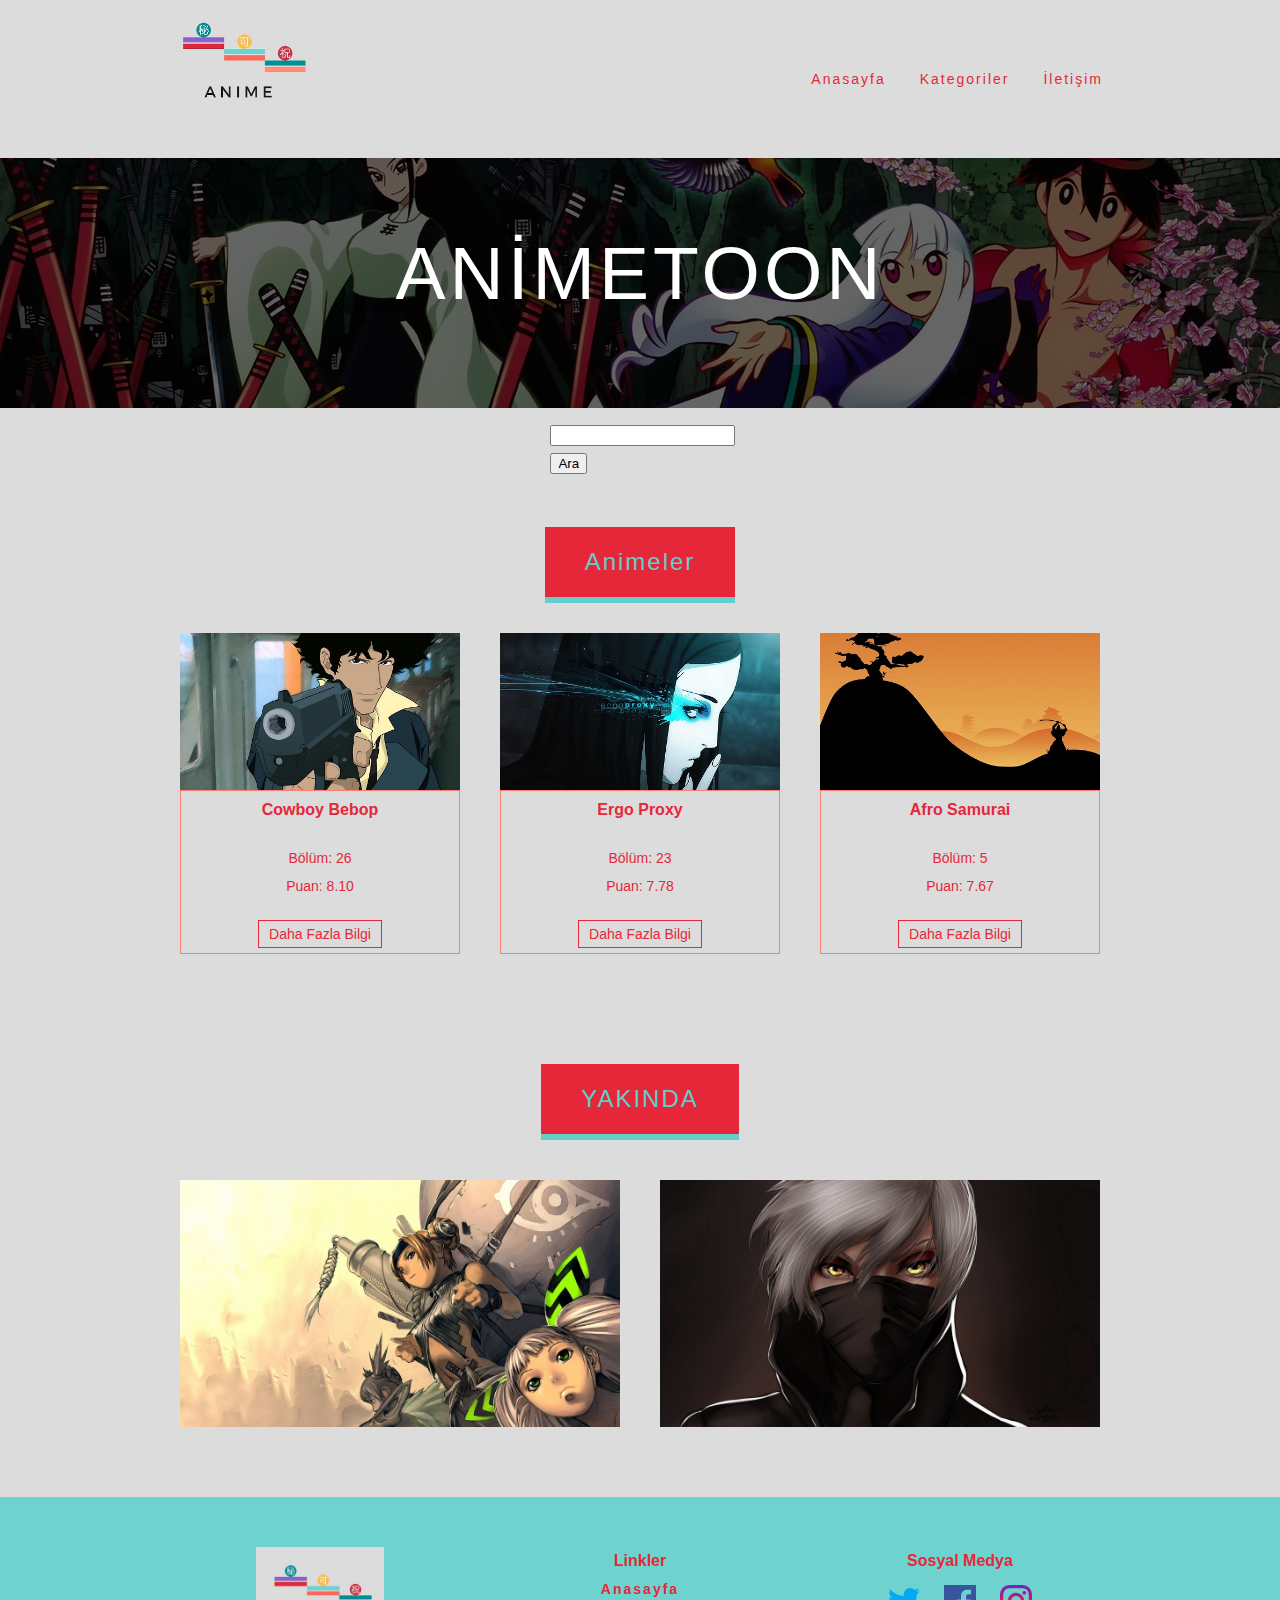
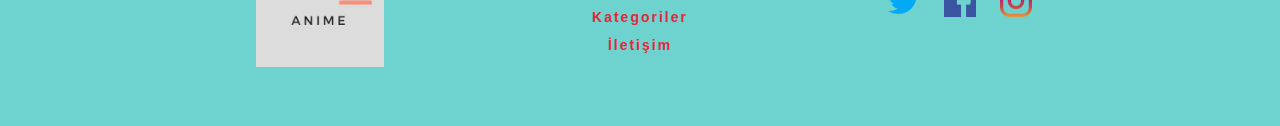
<file: index.html>
<!DOCTYPE html>
<html>
<head>
	<meta charset="utf-8">
	<meta name="description" content="Anime Tanıtım">
	<meta name="viewport" content="width=device-width, initial-scale=1.0">
	<title>ANİMETOON</title>
	<link rel="stylesheet" type="text/css" href="css/reset.css">
	<link rel="stylesheet" type="text/css" href="css/main.css">
</head>
<body>
	<header>
        <div class="kapsamayan"> 
             <div class="logo" <!--sayfanın tamamını kapsamayan divler için oluşturduk.-->
             	<a href="index.html"> <img src="img/logolar/logo.png"></a>
             </div>
             <div class="menu">
             	<ul>
             		<li><a href="index.html">Anasayfa</a></li>
             		<li><a href="kategoriler.html">Kategoriler</a></li>
             		<li><a href="iletisim.html">İletişim</a></li>
             	</ul>
             	
             </div>
        </div>
	</header>
	<!--Main section -->
	<section id="mainSlider" class="slider">
		<div id="mainCaption" class="caption">
			<h1>ANİMETOON</h1>
		</div>		
	</section>
	<!--feature section -->
	<form action="aramaSayfasi.php" method="POST" style="margin-left:43%; margin-right:43%; margin-top:1%">
		<input type="text" name="arama"> <input type="submit" value="Ara">
	</form>
	<section id="features" class="sectionArea">
		<div class="featuresTop">
			<h2 class="sectionHeader">Animeler</h2>
		</div>
		<div class="featuresBody">
			<div class="kapsamayan">
				<div class="bolum3">
					<div class="item">
						<div class="zoom">
							<img src="img/resim1.jpg">
						</div>
						<div class="itemText">
							<h3>Cowboy Bebop</h3>
							<p>Bölüm: 26<br>Puan: 8.10</p>
							<a href="icerik.php?animeId=13" class="btnDetails">Daha Fazla Bilgi</a>
						</div>
					</div>					
				</div>
				<div class="bolum3">
					<div class="item">
						<div class="zoom">
							<img src="img/resim2.jpg">
						</div>
						<div class="itemText">
							<h3>Ergo Proxy</h3>
							<p>Bölüm: 23<br>Puan: 7.78</p>
							<a href="icerik.php?animeId=14" class="btnDetails">Daha Fazla Bilgi</a>
						</div>
					</div>					
				</div>
				<div class="bolum3">
					<div class="item">
						<div class="zoom">
							<img src="img/resim3.jpg">
						</div>
						<div class="itemText">
							<h3>Afro Samurai</h3>
							<p>Bölüm: 5<br>Puan: 7.67</p>
							<a href="icerik.php?animeId=15" class="btnDetails">Daha Fazla Bilgi</a>
						</div>
					</div>					
				</div>
			</div>
			
		</div>
	</section>
	
	<!--yeniz sezon section  3. bölüm 6dk-->
	<section id="yeni_sezon" class="sectionArea">
		<div class="yeni_sezonTop">
			<h2 class="sectionHeader">YAKINDA</h2>
		</div>
		<div class="yeni_sezonBody">
			<div class="kapsamayan">
				<div class="bolum2">
					<div class="yeni_sezonKapsamayan">
						<img src="img/yenisezon1.jpg" class="imageOver">
						<div class="yeni_sezonOverlay">
							<div class="yeni_sezonText">NEW SEASON</div>
							
						</div>
						
					</div>
				</div>
				<div class="bolum2">
					<div class="yeni_sezonKapsamayan">
						<img src="img/yenisezon2.jpg" class="imageOver">
						<div class="yeni_sezonOverlay2">
							<div class="yeni_sezonText">NEW SEASON</div>
							
						</div>						
					</div>
				</div>
			</div>			
		</div>		
	</section>
	<!--footer-->
	<footer class="sectionArea">
		<div class="kapsamayan">
			<div class="bolum3">
				<div class="footerItem">
					<a href="index.html"><img src="img/logolar/logo.png"></a>					
					
				</div>				
			</div>
			<div class="bolum3">
				<div class="footerItem">
					<h3>Linkler</h3>
					<ul class="footerLinks">
						<li><a href="index.html">Anasayfa</a></li>
						<li><a href="kategoriler.html">Kategoriler</a></li>
             		    <li><a href="iletisim.html">İletişim</a></li>
					</ul>
				</div>	
			</div>
			<div class="bolum3">
				<div class="footerSosyal">
					<h3>Sosyal Medya</h3>
					<ul class="socialLinks">						
						<a href="#"><img src="img/logolar/twitter.png"></a>
						<a href="#"><img src="img/logolar/facebook.png"></a>
						<a href="#"><img src="img/logolar/instagram.png"></a>
					</ul>
				</div>	
			</div>

					
		</div>		
	</footer>
</body>
</html>
</file>
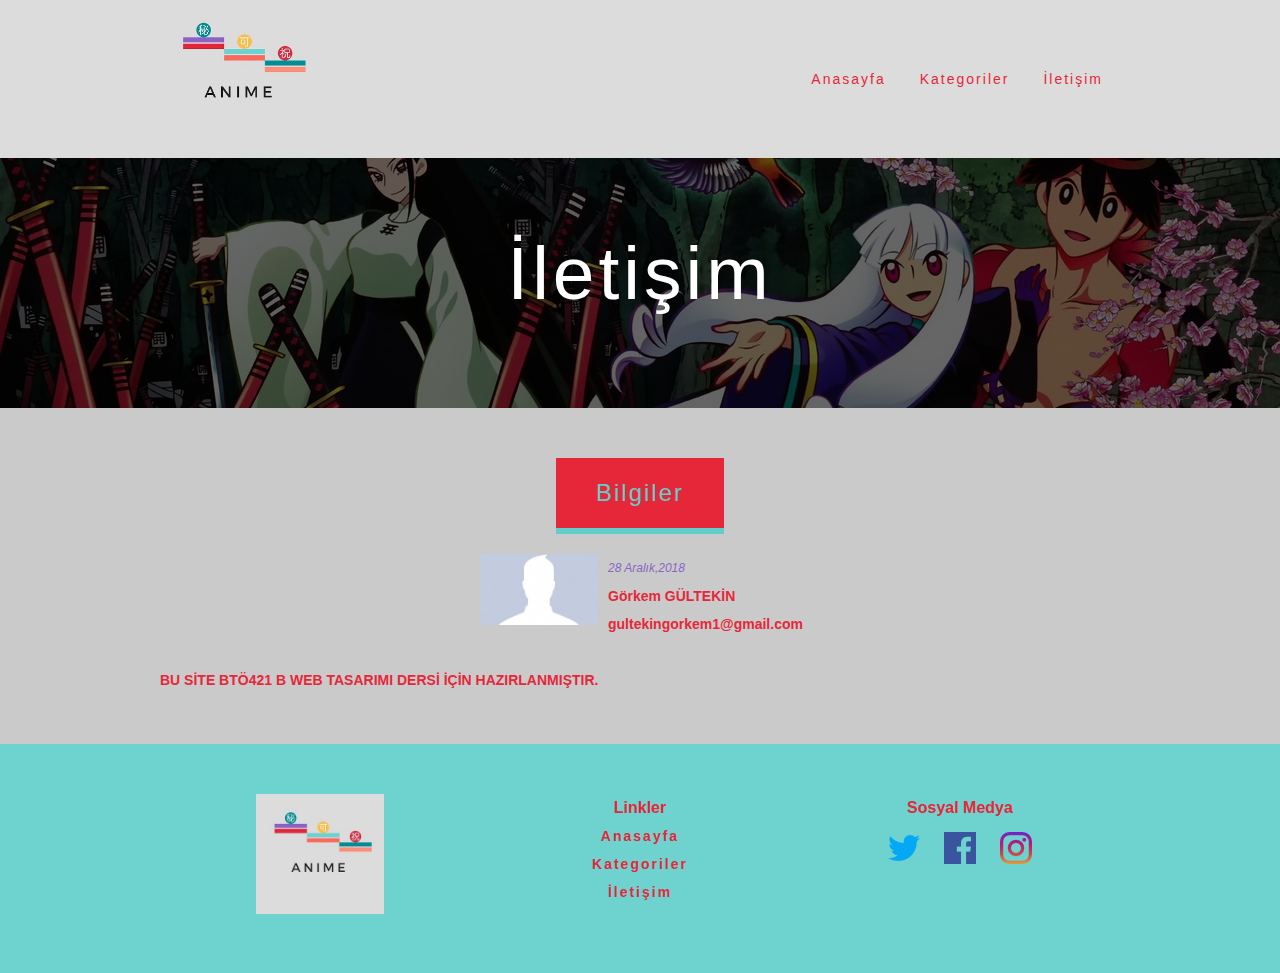
<file: iletisim.html>
<!DOCTYPE html>
<html>
<head>
	<meta charset="utf-8">
	<meta name="description" content="Anime Tanıtım">
	<meta name="viewport" content="width=device-width, initial-scale=1.0">
	<title>İletişim</title>
	<link rel="stylesheet" type="text/css" href="css/reset.css">
	<link rel="stylesheet" type="text/css" href="css/main.css">
</head>
<body>
	<header>
        <div class="kapsamayan"> 
             <div class="logo" <!--sayfanın tamamını kapsamayan divler için oluşturduk.-->
             	<a href="index.html"> <img src="img/logolar/logo.png"></a>
             </div>
             <div class="menu">
             	<ul>
             		<li><a href="index.html">Anasayfa</a></li>
             		<li><a href="kategoriler.html">Kategoriler</a></li>
             		<li><a href="iletisim.html">İletişim</a></li>
             	</ul>
             	
             </div>
        </div>
	</header>
	<!--Main section -->
	<section id="mainSlider" class="slider">
		<div id="mainCaption" class="caption">
			<h1>İletişim</h1>
		</div>		
	</section>	
	<!--iletişim section -->
	<section id="komedi" class="sectionArea">
		<div class="komediTop">
		<h2 class="sectionHeader">Bilgiler</h2>
		</div>
		<div class="komediBody">
			<div class="kapsamayan">
				<div class="bolum3">									
				</div>
				<div class="bolum3">
					<div class="aksiyonImage">
						<img src="img/profil.jpg">
					</div>
					<div class="aksiyonText">
						<p class="date">28 Aralık,2018</p>
						<h4>Görkem GÜLTEKİN</h4>
						<h4>gultekingorkem1@gmail.com</h4>
					</div>
				</div>
				<div class="bolum3">					
				</div>
			</div>
			<div class="kapsamayan">
				<div class="col1">
					<div class="aksiyonImage">
					</div>
					<div class="Text">
					<br><h4>BU SİTE BTÖ421 B WEB TASARIMI DERSİ İÇİN HAZIRLANMIŞTIR.</h4>
					</div>
				</div>
			</div>			
		</div>		
	</section>

	<!--footer-->
	<footer class="sectionArea">
		<div class="kapsamayan">
			<div class="bolum3">
				<div class="footerItem">
					<a href="index.html"><img src="img/logolar/logo.png"></a>
				</div>				
			</div>
			<div class="bolum3">
				<div class="footerItem">
					<h3>Linkler</h3>
					<ul class="footerLinks">
						<li><a href="index.html">Anasayfa</a></li>
						<li><a href="kategoriler.html">Kategoriler</a></li>
             		    <li><a href="iletisim.html">İletişim</a></li>
					</ul>
				</div>				
			</div>
			<div class="bolum3">
				<div class="footerSosyal">
					<h3>Sosyal Medya</h3>
					<ul class="footerLinks">
						<a href="#"><img src="img/logolar/twitter.png"></a>
						<a href="#"><img src="img/logolar/facebook.png"></a>
						<a href="#"><img src="img/logolar/instagram.png"></a>
					</ul>
				</div>				
			</div>		
		</div>		
	</footer>

</body>
</html>
</file>
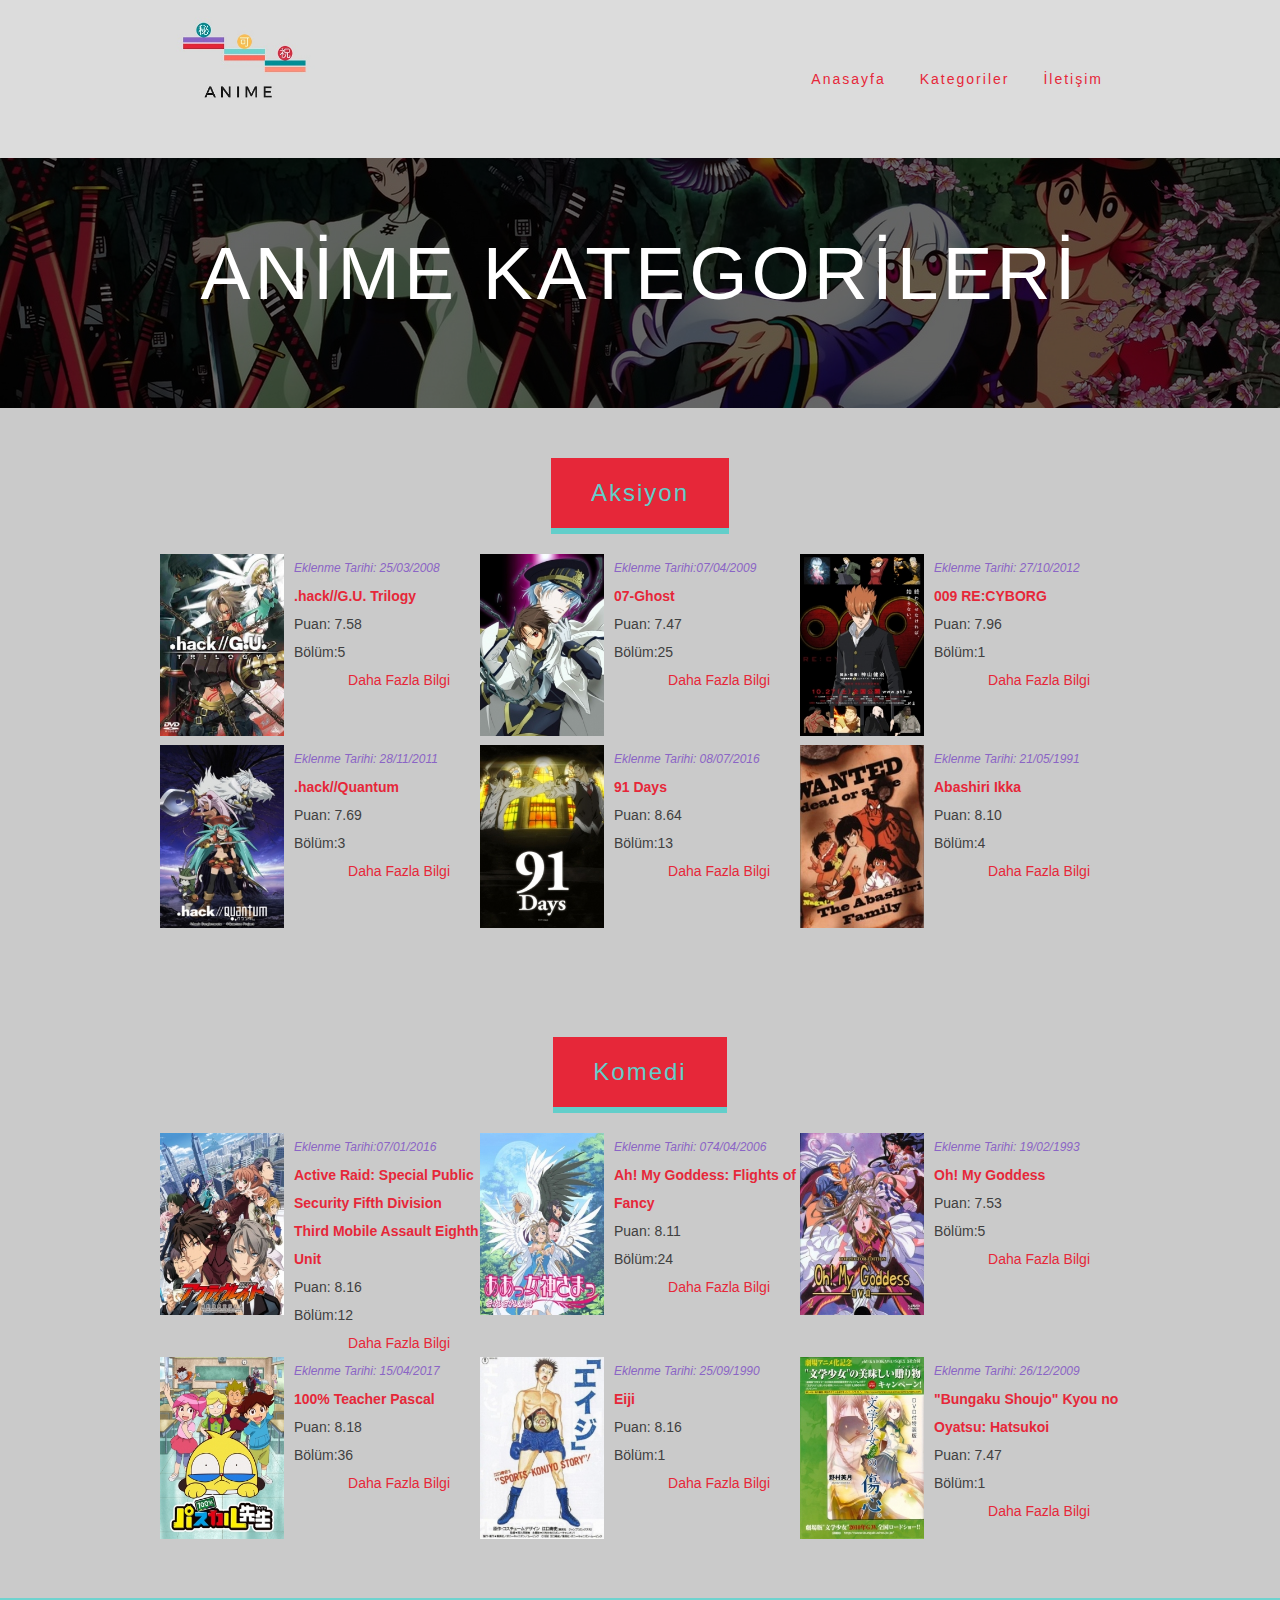
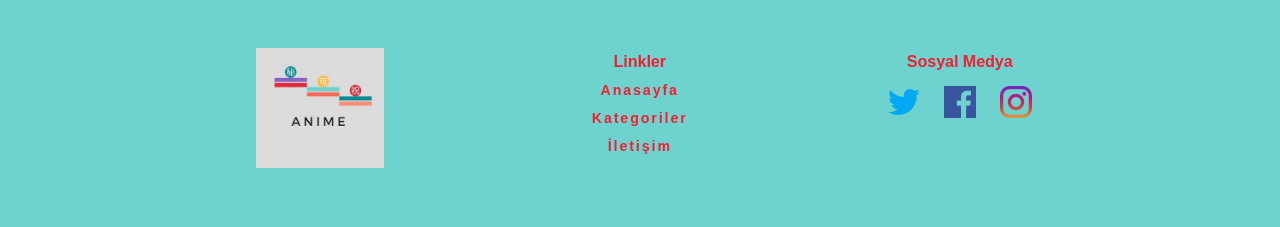
<file: kategoriler.html>
<!DOCTYPE html>
<html>
<head>
	<meta charset="utf-8">
	<meta name="description" content="Anime Tanıtım">
	<meta name="viewport" content="width=device-width, initial-scale=1.0">
	<title>Kategoriler</title>
	<link rel="stylesheet" type="text/css" href="css/reset.css">
	<link rel="stylesheet" type="text/css" href="css/main.css">
</head>
<body>
	<header>
        <div class="kapsamayan"> 
             <div class="logo" <!--sayfanın tamamını kapsamayan divler için oluşturduk.-->
             	<a href="index.html"> <img src="img/logolar/logo.png"></a>
             </div>
             <div class="menu">
             	<ul>
             		<li><a href="index.html">Anasayfa</a></li>
             		<li><a href="kategoriler.html">Kategoriler</a></li>
             		<li><a href="iletisim.html">İletişim</a></li>
             	</ul>
             	
             </div>
        </div>
	</header>
	<!--Main section -->
	<section id="mainSlider" class="slider">
		<div id="mainCaption" class="caption">
			<h1>ANİME KATEGORİLERİ</h1>
		</div>		
	</section>
	<!--aksiyon section -->
	<section id="aksiyon" class="sectionArea">
		<div class="aksiyonTop">
			<h2 class="sectionHeader">Aksiyon</h2>
		</div>
		<div class="aksiyonBody">
			<div class="kapsamayan">
				<div class="bolum3">
					<div class="aksiyonImage">
						<img src="img/aksiyon1.jpg">
					</div>
					<div class="aksiyonText">
						<p class="date">Eklenme Tarihi: 25/03/2008</p>
						<h4>.hack//G.U. Trilogy</h4>
						<p>Puan: 7.58<br>Bölüm:5 </p>
						<a href="icerik.php?animeId=1">Daha Fazla Bilgi</a>

					</div>
				</div>
				<div class="bolum3">
					<div class="aksiyonImage">
						<img src="img/aksiyon2.jpg">
					</div>
					<div class="aksiyonText">
						<p class="date">Eklenme Tarihi:07/04/2009</p>
						<h4>07-Ghost</h4>
						<p>Puan: 7.47<br>Bölüm:25 </p>
						<a href="icerik.php?animeId=2">Daha Fazla Bilgi</a>

					</div>
				</div>
				<div class="bolum3">
					<div class="aksiyonImage">
						<img src="img/aksiyon3.jpg">
					</div>
					<div class="aksiyonText">
						<p class="date">Eklenme Tarihi: 27/10/2012</p>
						<h4>009 RE:CYBORG</h4>
						<p>Puan: 7.96<br>Bölüm:1</p>
						<a href="icerik.php?animeId=3">Daha Fazla Bilgi</a>

					</div>
				</div>
			</div>
			<div class="kapsamayan">
				<div class="bolum3">
					<div class="aksiyonImage">
						<img src="img/aksiyon4.jpg">
					</div>
					<div class="aksiyonText">
						<p class="date">Eklenme Tarihi: 28/11/2011</p>
						<h4>.hack//Quantum</h4>
						<p>Puan: 7.69 <br>Bölüm:3</p>
						<a href="icerik.php?animeId=4">Daha Fazla Bilgi</a>

					</div>
				</div>
				<div class="bolum3">
					<div class="aksiyonImage">
						<img src="img/aksiyon5.jpg">
					</div>
					<div class="aksiyonText">
						<p class="date">Eklenme Tarihi: 08/07/2016</p>
						<h4>91 Days</h4>
						<p>Puan: 8.64 <br>Bölüm:13</p>
						<a href="icerik.php?animeId=5">Daha Fazla Bilgi</a>

					</div>
				</div>
				<div class="bolum3">
					<div class="aksiyonImage">
						<img src="img/aksiyon6.jpg">
					</div>
					<div class="aksiyonText">
						<p class="date">Eklenme Tarihi: 21/05/1991</p>
						<h4>Abashiri Ikka</h4>
						<p>Puan: 8.10<br>Bölüm:4</p>
						<a href="icerik.php?animeId=6">Daha Fazla Bilgi</a>

					</div>
				</div>
			</div>
		</div>
		
	</section>
	<!--komedi section -->
	<section id="komedi" class="sectionArea">
		<div class="komediTop">
		<h2 class="sectionHeader">Komedi</h2>
		</div>
		<div class="komediBody">
			<div class="kapsamayan">
				<div class="bolum3">
					<div class="aksiyonImage">
						<img src="img/komedi1.jpg">
					</div>
					<div class="aksiyonText">
						<p class="date">Eklenme Tarihi:07/01/2016</p>
						<h4>Active Raid: Special Public Security Fifth Division Third Mobile Assault Eighth Unit</h4>
						<p>Puan: 8.16 <br>Bölüm:12</p>
						<a href="icerik.php?animeId=7">Daha Fazla Bilgi</a>

					</div>
				</div>
				<div class="bolum3">
					<div class="aksiyonImage">
						<img src="img/komedi2.jpg">
					</div>
					<div class="aksiyonText">
						<p class="date">Eklenme Tarihi: 074/04/2006</p>
						<h4>Ah! My Goddess: Flights of Fancy</h4>
						<p>Puan: 8.11 <br>Bölüm:24</p>
						<a href="icerik.php?animeId=8">Daha Fazla Bilgi</a>

					</div>
				</div>
				<div class="bolum3">
					<div class="aksiyonImage">
						<img src="img/komedi3.jpg">
					</div>
					<div class="aksiyonText">
						<p class="date">Eklenme Tarihi: 19/02/1993</p>
						<h4>Oh! My Goddess</h4>
						<p>Puan: 7.53 <br>Bölüm:5</p>
						<a href="icerik.php?animeId=9">Daha Fazla Bilgi</a>

					</div>
				</div>
			</div>
			<div class="kapsamayan">
				<div class="bolum3">
					<div class="aksiyonImage">
						<img src="img/komedi4.jpg">
					</div>
					<div class="aksiyonText">
						<p class="date">Eklenme Tarihi: 15/04/2017</p>
						<h4>100% Teacher Pascal</h4>
						<p>Puan: 8.18 <br>Bölüm:36</p>
						<a href="icerik.php?animeId=10">Daha Fazla Bilgi</a>

					</div>
				</div>
				<div class="bolum3">
					<div class="aksiyonImage">
						<img src="img/komedi5.jpg">
					</div>
					<div class="aksiyonText">
						<p class="date">Eklenme Tarihi: 25/09/1990</p>
						<h4>Eiji</h4>
						<p>Puan: 8.16 <br>Bölüm:1</p>
						<a href="icerik.php?animeId=11">Daha Fazla Bilgi</a>

					</div>
				</div>
				<div class="bolum3">
					<div class="aksiyonImage">
						<img src="img/komedi6.jpg">
					</div>
					<div class="aksiyonText">
						<p class="date">Eklenme Tarihi: 26/12/2009</p>
						<h4>"Bungaku Shoujo" Kyou no Oyatsu: Hatsukoi</h4>
						<p>Puan: 7.47 <br>Bölüm:1</p>
						<a href="icerik.php?animeId=12">Daha Fazla Bilgi</a>

					</div>
				</div>
			</div>
		</div>
			
		
	</section>

	<!--footer-->
	<footer class="sectionArea">
		<div class="kapsamayan">
			<div class="bolum3">
				<div class="footerItem">					
					<a href="index.html"><img src="img/logolar/logo.png"></a>					
					
				</div>				
			</div>
			<div class="bolum3">
				<div class="footerItem">
					<h3>Linkler</h3>
					<ul class="footerLinks">
						<li><a href="index.html">Anasayfa</a></li>
						<li><a href="kategoriler.html">Kategoriler</a></li>
             		    <li><a href="iletisim.html">İletişim</a></li>
					</ul>
				</div>
			</div>
			<div class="bolum3">
				<div class="footerSosyal">
					<h3>Sosyal Medya</h3>
					<ul class="socialLinks">						
						<a href="#"><img src="img/logolar/twitter.png"></a>
						<a href="#"><img src="img/logolar/facebook.png"></a>
						<a href="#"><img src="img/logolar/instagram.png"></a>
					</ul>
				</div>	
			</div>				
					
		</div>		
	</footer>


</body>
</html>
</file>
<file: css/main.css>
/*genel ayarlar */
@charset "utf-8";
body
{
	background: #DCDCDC;
	color:#3f3f3f;
	font: 14px/28px arial;
	font-family: arial;
}
h1
{
	font-size: 75px;
	letter-spacing: 4px; /*harfler arası boşluk*/
	margin-bottom: 20px;
	color:white;
}
.sectionHeader
{
	background: #E62739;/*aralardaki linklerin arka planı*/
	border-bottom: 6px solid #62ceca;/*aralardaki linklerin alt çubuğu*/
	height: 60px;
	color: #62ceca;
	display: inline-block;
	line-height: 60px; /*text ortalamak için*/
	font-size: 24px;
	padding: 5px 40px;
	letter-spacing: 2px; /* harfler arası boşluk*/
	margin-bottom: 20px;
}
h3
{
	font-size: 16px;
	color:#E62739;
	font-weight: bold;
	transition: all .5s ease;
}
.sectionArea
{
	padding: 50px 0;/*yukarıdan aşağıdan 80px sağ sol boşluk yok*/
}
/*yerleşim düzeni */
.kapsamayan
{
	width:75%;
	margin: 0 auto;
	display: flex;
}
.featuresBody .kapsamayan
{
justify-content: space-between;
}
.bolum3
{
	flex-grow: 1; /*sütun uzunluğu birbirlerine eşitlik için */
	width:33.33%; /*sütun üçe bölündüğü ve eşit olmaları için %33,33*/
}
.yeni_sezon .kapsamayan
{
	justify-content: space-between;
}
.bolum2
{
	flex-grow: 1;/*sütun uzunluğu birbirlerine eşitlik için */
	width: 50%;/*sütun ikiye bölündüğü ve eşit olmaları için %50*/
	padding: 20px;	

}
.col1
{
	flex-grow: 1;
}


/*anasayfa düzeni */
header .logo
{
	margin-right: auto;
}
header .logo img
{
	display: block;
	height: 150px;
}
.menu li
{
	float: left;
}
.menu li a
{
	padding:65px 17px;
	display: block;
	text-decoration: none;
	letter-spacing: 2px;/*harfler arası boşluk*/
	color: 	#E62739; /*yukarı menü yazı renkleri*/
	transition: all .5s ease;
}
.menu li:hover a
{
	background: #E62739;
	color: #62ceca;
}
#mainSlider
{
	height: 250px;
	background: url('../img/mainHome.jpg') center center no-repeat;
	background-size:cover;
}
.slicer
{
	width: 100%;
}
#mainCaption
{
	height: 250px;
	background: rgba(0,0,0,.6);
}
.caption
{
	display: flex;
	flex-direction: column;
	align-items: center;
	justify-content: center;
	width: 100%;
	color: #5cc1bd;

}
.featuresTop
{
	text-align: center; /*başlık ortalama*/
}
.item
{
	padding: 10px 20px; /*boşluk*/
}
.zoom
{
	position: relative;
	overflow: hidden;
	display: inline-block;
	width: 100%; /*verilen alanın hepsini kapsasın*/
	vertical-align: top;
}
.zoom img
{
	display: block;
	width: 100%;/*görseli ortalamak için */
	height: auto;
	transition: all .5s ease; /*görselin yavaş büyümesi*/
}
.item .itemText
{
	text-align: center;/*açıklamaları ortalamak için*/
	padding: 5px;/*açıklamarın kenar boşlukları*/
	border: 1px solid #FA8072; /*kenar kalınlığı ve rengi*/
}
.item:hover .zoom img
{
	transform: scale(1.25);/*mouse üzerine geldiğinde 1.25 oranında resimin büyümesi*/
}
.item:hover h3/*mouse üzerine geldiğinde renk değişim*/
{
	color:#62ceca;
}
.item:hover .itemText /*mouse üzerine geldiğinde renk değişimi*/
{
	background:#E62739;
	color: #6ED3CF;
	transition: all .5s ease;/*yazının yavaş renk değiştirmesi*/
}
.btnDetails
{
	color: #E62739;
	padding: 5px 10px;
	text-decoration: none;/*alt çizgi iptali*/
	border:1px solid #E62739;
	transition: all .5s ease;
}
.item:hover .btnDetails
{
	color: #62ceca;
	border:1px solid #62ceca ;
}
.itemText p
{
	margin: 20px 0;
	color: #E62739 ;
}
.item:hover .itemText p
{
	color: #62ceca ;
}

.yeni_sezonTop
{
	text-align: center;
}
.yeni_sezonKapsamayan
{
	position: relative;/*kendinin kapsadğı bilgilere göre pozisyon*/
	width: 100%;
}
.imageOver
{
	display: block;
	width: 100%;
	height: auto;/*görsel boyutuna göre ayarlama*/

}
.yeni_sezonOverlay
{
	position: absolute;
	bottom: 0;
	left: 0;
	right: 0;
	background-color: rgba(138,101,197,.7);
	overflow: hidden;
	width: 0;
	height: 100%;
	transition: .5s ease;
}
.yeni_sezonKapsamayan:hover .yeni_sezonOverlay
{
	width: 100%;
}
.yeni_sezonText
{
	white-space: nowrap;/*texteki alt alta gelme olayını önlemek içni*/
	color: white;
	font-size: 20px;
	position: absolute;/*ortalamak için*/
	top: 50%;
	left: 50%;
	transform: translate(-50%,-50%);/*görsel üzerine gelen yazıyı ortalama*/
}
.yeni_sezonOverlay2
{
	position: absolute;
	bottom: 0;
	left: 100%;
	right: 0;
	background-color: rgba(138,101,197,.7);
	overflow: hidden;
	width: 0;
	height: 100%;
	transition: .5s ease;
}
.yeni_sezonKapsamayan:hover .yeni_sezonOverlay2
{
	width: 100%;
	left: 0;
}
footer 
{
	background-color:#6ED3CF;
	text-align: center;
	font-weight: bold; 
}
.footerItem img
{
	height:120px;
}
.footerSosyal img
{	
	padding:10px;
}
.footer h3
{
	font-size: 18px;
	letter-spacing: 2px;
	margin: 10px;
}
footer p
{
	color:#E62739 ; 
	line-height: 20px;
}
.footerLinks a
{
	text-decoration: none;/*alt çizgi olmaması*/
	color:#E62739;
	letter-spacing: 2px;/*harfler arası boşuk*/
	transition: .3s ease;
}
.footerLinks a:hover
{
	color:white;
	text-decoration: underline;/*üzerinde gelince altı çizilir*/
}



/*Anime Türleri Düzenlemeleri*/


#animeSlider
{
	height: 250px;
	background: url('../img/mainHome.jpg') center center no-repeat;
	background-size:cover;
}
#animeCaption
{
	height: 250px;
	background: rgba(0,0,0,.6);
}

#aksiyon
{
	background-color:#cacaca; 
}
.aksiyonTop
{
	text-align: center;
}
.aksiyonBody .bolum3
{
display: flex;
}
.aksiyonImage
{
	width: 40%;
}
.aksiyonImage img
{
	width: 100%;
	height: auto;
}
.aksiyonText
{
	width: 60%;
	padding-left: 10px;
}
.date
{
	color: #8A65C5;
	font-size: 12px;
	font-style: italic;
}
.aksiyonText a
{
	float: right;
	text-decoration: none;
	color: #E62739;
	padding-right: 30px;
}
.aksiyonText a:hover
{
	text-decoration: underline;
	color:white;
}




#komedi
{
	background-color: #cacaca;
}
.komediTop
{
	text-align: center;
}
.komediBody .bolum3
{
display: flex;
}
.komediImage
{
	width: 40%;
}
.komediImage img
{
	width: 100%;
	height: auto;
}
.komediText
{
	width: 60%;
	padding-left: 10px;
}
.date
{
	color: #8A65C5;
	font-size: 12px;
	font-style: italic;
}
.komediText a
{
	float: right;
	text-decoration: none;
	color: #E62739;
	padding-right: 30px;
}
.komediText a:hover
{
	text-decoration: underline;
	color: white;
}
h4
{
	color:#E62739;
	font-size: 14px;
	font-weight: bold;
}



/*medya ayarları*/

@media screen and (max-width:960px)
{
	.caption h1
	{
		color: #8A65C5;
		font-size:50px;
	}
    h3
	{
		color:#8A65C5;
	}
	.footerLinks a
	{
		color: #8A65C5;
	}
	.aksiyonBody .kapsamayan
	{
		flex-direction: column;
	}
	.aksiyonBody .kapsamayan .bolum3
	{
		width: 100%;
	}
	.komediBody .kapsamayan
	{
		flex-direction: column;
	}
	.komediBody .kapsamayan .bolum3
	{
		width: 100%;
	}

}
@media screen and (max-width:720px)
{
	header .kapsamayan
	{
		flex-direction: column;
		justify-content: center;
		align-items: center;		
	}
	header .logo
	{
		margin: 0 auto;

	}
	.caption h1
	{
		color:#8A65C5;
		font-size:35px;
	}
	.featuresBody .kapsamayan
	{
		flex-direction: column;
	}
	.featuresBody .kapsamayan .bolum3
	{
		width: 100%;
		margin: 0 auto;
	}
	.yeni_sezonBody .kapsamayan
	{
		flex-direction: column;
	}
	.yeni_sezonBody .kapsamayan .bolum2
	{
		width: 100%;
		padding-right:0;
		padding-left: 0;
		margin:0 auto;
	}
	.aksiyonBody .kapsamayan .bolum3
	{
	{
		padding-left: 0;
		padding-right: 0;
	}

}
@media screen and (max-width:540px)
{
	.caption h1
	{
		color:#8A65C5;
		font-size:25px;
	}
}
</file>
